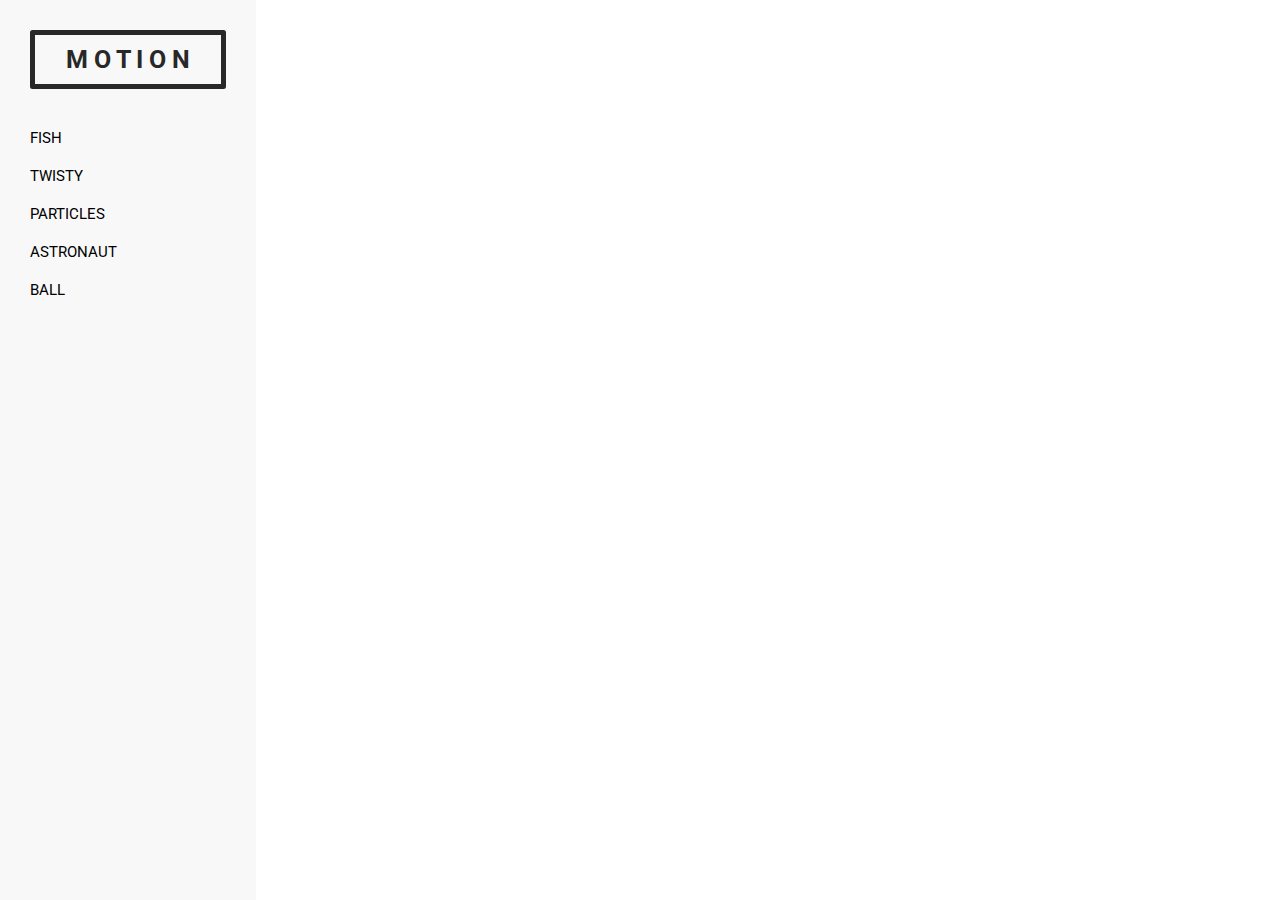
<file: index.html>
<!DOCTYPE html>

<html lang = 'en'>

  <head>
    <meta charset='UTF-8'>
    <title> Motion Project </title>
    <link rel = 'stylesheet' href='styles.css'/>
    <link rel = 'stylesheet' href='fish.css'/>
    <link rel = 'stylesheet' href = 'https://fonts.googleapis.com/css?family=Roboto'/>
  </head>

  <body>

    <ul class = 'sidenav'>
      <h1 class = 'title' > M O T I O N </h1>
      <li class = 'tab'> <a href='index.html'> FISH  </a>          </li>
      <li class = 'tab'> <a href='twisty.html'> TWISTY </a>       </li>
      <li class = 'tab'> <a href='particles.html'> PARTICLES </a> </li>
      <li class = 'tab'> <a href='astronaut.html'> ASTRONAUT </a> </li>
      <li class = 'tab'> <a href='ball.html' > BALL </a> </li>
    </ul>

    <div class = 'main'>

        <div class = 'fish'> <img src = 'images/pixfish.png'> </div>
        <div class = 'fish'> <img src = 'images/pixfish.png'> </div>
        <div class = 'fish'> <img src = 'images/pixfish.png'> </div>
        <div class = 'fish'> <img src = 'images/pixfish.png'> </div>
        <div class = 'fish'> <img src = 'images/pixfish.png'> </div>
        <div class = 'fish'> <img src = 'images/pixfish.png'> </div>

    </div>

    <canvas width=1050 height=600>
    </canvas>


  </body>

</html>

<script src='fish.js'></script>
</file>
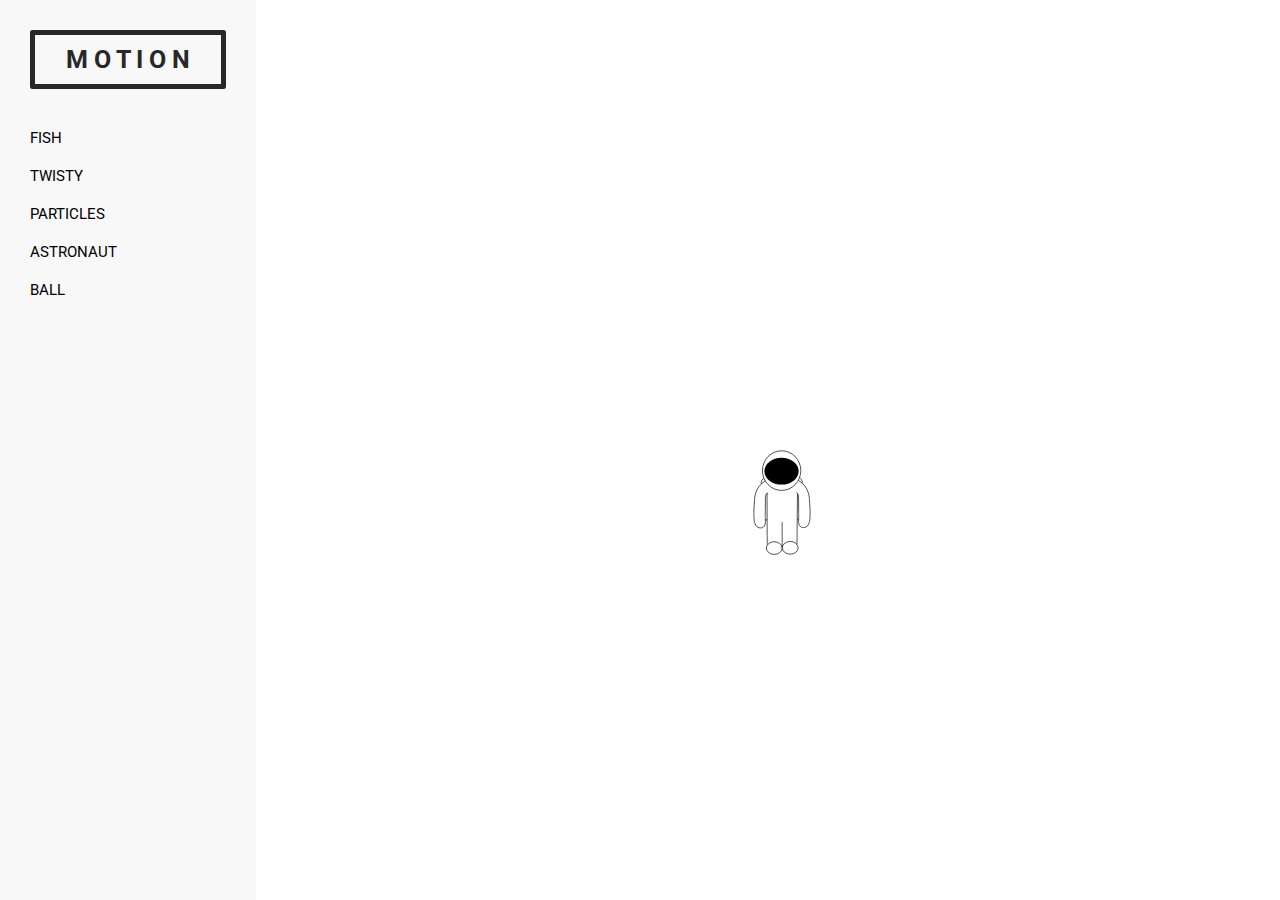
<file: astronaut.html>
<!DOCTYPE html>

<html lang = 'en'>

  <head>
    <meta charset='UTF-8'>
    <title> Motion Project </title>
    <link rel = 'stylesheet' href='styles.css'/>
    <link rel = 'stylesheet' href = 'https://fonts.googleapis.com/css?family=Roboto'/>
  </head>

  <body>

    <ul class = 'sidenav'>
      <h1 class = 'title' > M O T I O N </h1>
      <li class = 'tab'> <a href='index.html'> FISH  </a>          </li>
      <li class = 'tab'> <a href='twisty.html'> TWISTY </a>       </li>
      <li class = 'tab'> <a href='particles.html'> PARTICLES </a> </li>
      <li class = 'tab'> <a href='astronaut.html'> ASTRONAUT </a> </li>
      <li class = 'tab'> <a href='ball.html' > BALL </a> </li>
    </ul>

    <div class = 'main'>
       <canvas width=1050 height=600>
         <img id='myAstronaut' src='images/astronaut.svg'>
       </canvas>
    </div>

  </body>

</html>

<script src='astronaut.js'></script>
</file>
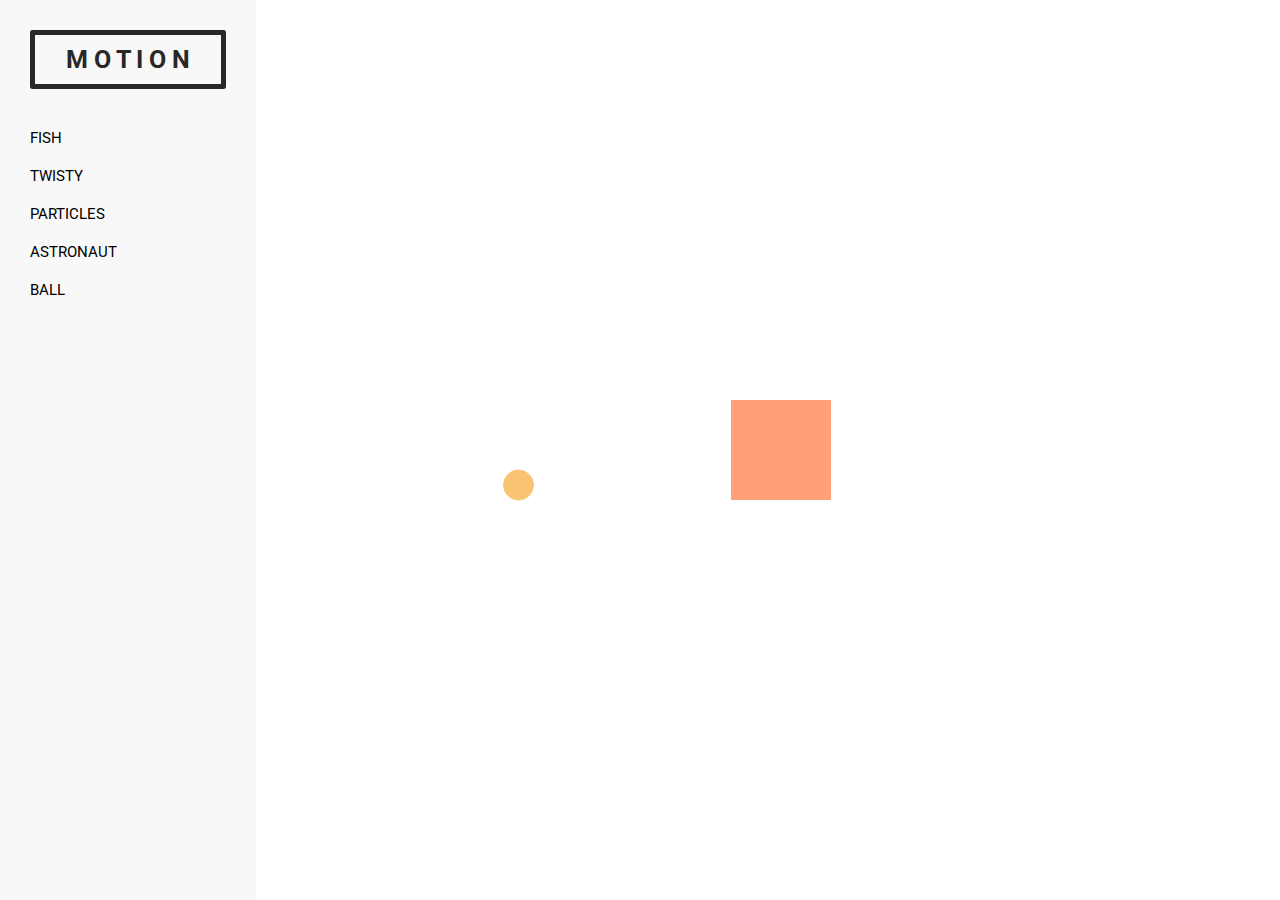
<file: ball.html>
<!DOCTYPE html>

<html lang = 'en'>

  <head>
    <meta charset='UTF-8'>
    <title> Motion Project </title>
    <link rel = 'stylesheet' href='styles.css'/>
    <link rel = 'stylesheet' href='ball.css'/>
    <link rel = 'stylesheet' href = 'https://fonts.googleapis.com/css?family=Roboto'/>
  </head>

  <body>

    <ul class = 'sidenav'>
      <h1 class = 'title' > M O T I O N </h1>
      <li class = 'tab'> <a href='index.html'> FISH  </a>          </li>
      <li class = 'tab'> <a href='twisty.html'> TWISTY </a>       </li>
      <li class = 'tab'> <a href='particles.html'> PARTICLES </a> </li>
      <li class = 'tab'> <a href='astronaut.html'> ASTRONAUT </a> </li>
      <li class = 'tab'> <a href='ball.html' > BALL </a> </li>
    </ul>

    <div class = 'main'>
      <canvas width=1050 height=600>

      </canvas>
    </div>

  </body>

</html>

<script src='ball.js'></script>
</file>
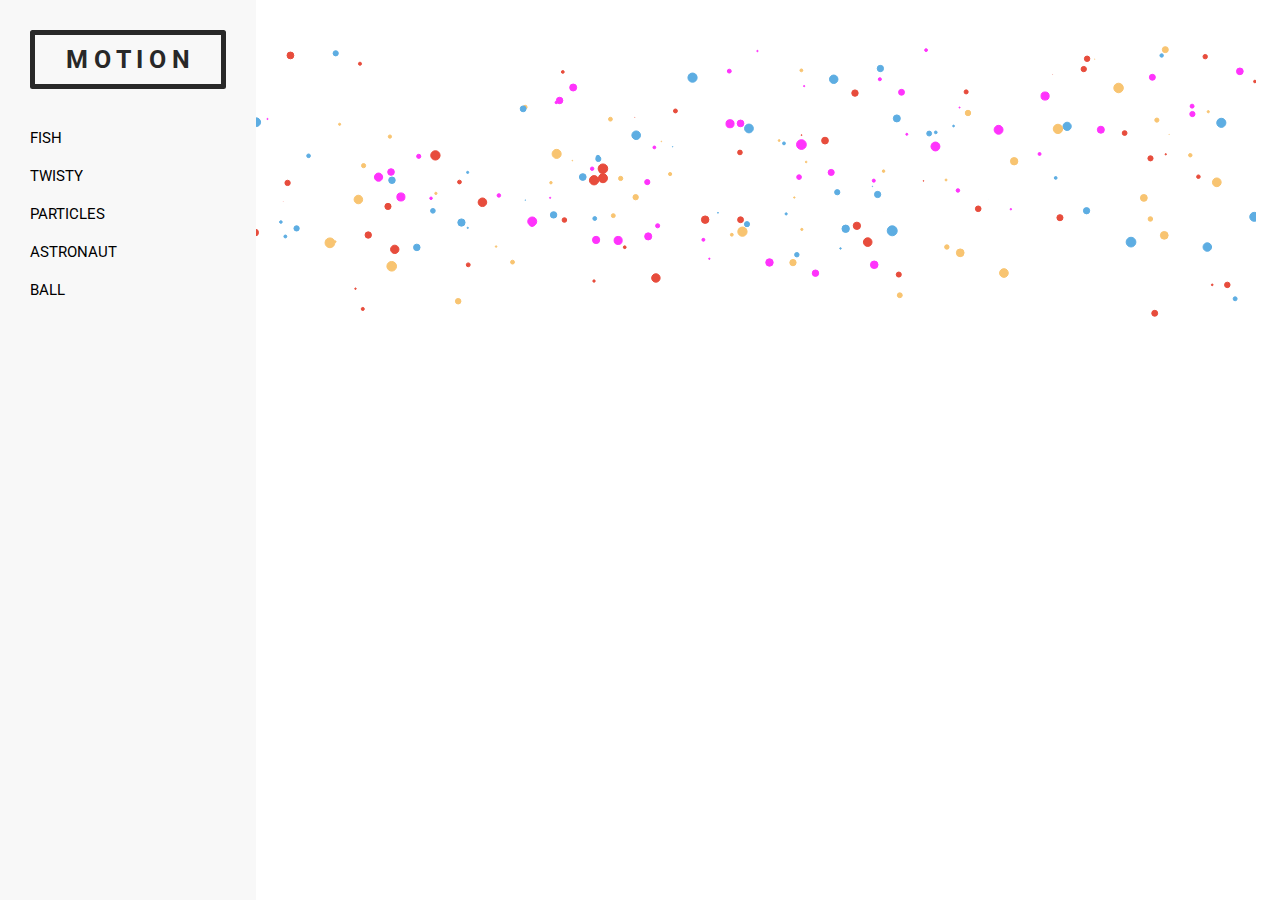
<file: particles.html>
<!DOCTYPE html>

<html lang = 'en'>

  <head>
    <meta charset='UTF-8'>
    <title> Motion Project </title>
    <link rel = 'stylesheet' href='styles.css'/>
    <link rel = 'stylesheet' href = 'https://fonts.googleapis.com/css?family=Roboto'/>
  </head>

  <body>

    <ul class = 'sidenav'>
      <h1 class = 'title' > M O T I O N </h1>
      <li class = 'tab'> <a href='index.html'> FISH  </a>          </li>
      <li class = 'tab'> <a href='twisty.html'> TWISTY </a>       </li>
      <li class = 'tab'> <a href='particles.html'> PARTICLES </a> </li>
      <li class = 'tab'> <a href='astronaut.html'> ASTRONAUT </a> </li>
      <li class = 'tab'> <a href='ball.html' > BALL </a> </li>
    </ul>

    <div class = 'main'>
      <canvas width=1000 height=1000> </canvas>
    </div>

  </body>

</html>
<script src='particles.js'></script>
</file>
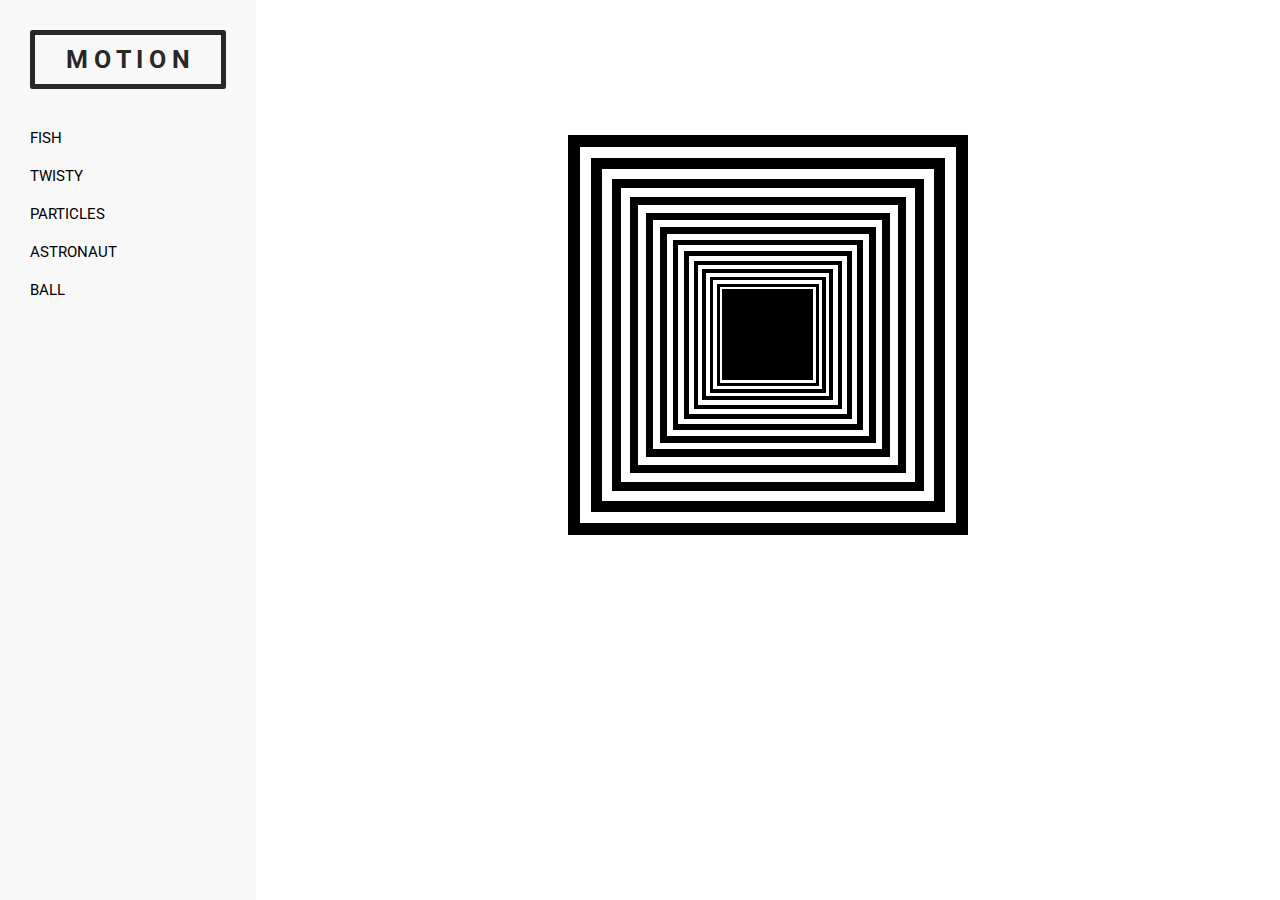
<file: twisty.html>
<!DOCTYPE html>

<html lang = 'en'>

  <head>
    <meta charset='UTF-8'>
    <title> Motion Project </title>
    <link rel = 'stylesheet' href='styles.css'/>
    <link rel = 'stylesheet' href='twisty.css'/>
    <link rel = 'stylesheet' href = 'https://fonts.googleapis.com/css?family=Roboto'/>
  </head>

  <body>

    <ul class = 'sidenav'>
      <h1 class = 'title' > M O T I O N </h1>
      <li class = 'tab'> <a href='index.html'> FISH  </a>          </li>
      <li class = 'tab'> <a href='twisty.html'> TWISTY </a>       </li>
      <li class = 'tab'> <a href='particles.html'> PARTICLES </a> </li>
      <li class = 'tab'> <a href='astronaut.html'> ASTRONAUT </a> </li>
      <li class = 'tab'> <a href='ball.html' > BALL </a> </li>
    </ul>

    <div class = 'main'>

    <div class = 'container'>
    <div class = 'square'>
    <div class = 'square black'>
    <div class = 'square'>
    <div class = 'square black'>
    <div class = 'square'>
    <div class = 'square black'>
    <div class = 'square'>
    <div class = 'square black'>
    <div class = 'square'>
    <div class = 'square black'>
    <div class = 'square'>
    <div class = 'square black'>
    <div class = 'square'>
    <div class = 'square black'>
    <div class = 'square'>
    <div class = 'square black'>
    <div class = 'square'>
    <div class = 'square black'>
    <div class = 'square'>
    <div class = 'square black'>
    <div class = 'square'>
    <div class = 'square black'>
    <div class = 'square'>
    <div class = 'square black'>
    </div>
    </div>
    </div>
    </div>
    </div>
    </div>
    </div>
    </div>
    </div>
    </div>
    </div>
    </div>
    </div>
    </div>
    </div>
    </div>
    </div>
    </div>
    </div>
    </div>
    </div>
    </div>
    </div>
    </div>
    </div>
    </div>

  </body>

</html>
</file>
<file: styles.css>
*{
  box-sizing: border-box;
  margin: 0;
  padding: 0;
}

body{
  height:100%;
}

html{
  height: 100%;
}

img{
  /*have image span width of container*/
  width: 100%;
}

/*links*/
a{
  text-decoration: none;
  color: black;
}

a:hover{
  color: rgb(200,200,200);
}

/*website title*/

.title {
  color: rgb(40,40,40);
  font-size:25px;
  font-family: "Roboto";
  text-align: center;

  margin-bottom: 40px;
  padding: 10px;
  border-style: solid;
  border-width: thick;
  border-radius: 2.5px;

}

/*navigation bar*/

li.tab {
  font-family: "Roboto";
  font-size: 15px;
  //font-weight: bold;
  /*space between nav bar options*/
  margin: 20px 0 20px 0px;
}

ul.sidenav{
  list-style-type: none;
  padding: 30px;
  margin-right: 80%;
  height: 100%;
  width: 20%;
  position: fixed;
  overflow-x: hidden;
  background-color: rgb(248,248,248);
}

/*main content of webpage*/
.main{
  margin-left: 20%;
  width: 80%;
  height: 100%;
  background-color: white;
  //background-color: rgb(248,248,248);
  //background-color: black;
  position: fixed;
  overflow: hidden;

}

.info{
  opacity: .8;
  background-color: white;
  width: 30%;
  right: 0;
  position: fixed;
  height: 100%;
  z-index: 1;
}
</file>
<file: fish.css>
:root {
	--animation-delay: 2s;
}

.fish {
  position: relative;
  width: 100px;
  height: 100px;
  left: -100px;
  animation: swim 45s var(--animation-delay) infinite linear;
}

/*fish animation*/
@keyframes swim{
  100%{
    transform: translateX(1400px);
  }
}
</file>
<file: ball.css>
:root {
	--animation-delay: 2s;
}

#box{
  position: relative;
  width: 300px;
  height: 300px;
  margin-left: 30%;
  margin-top: 25%;

}

/*fish animation*/
@keyframes swim{
  50%{
    transform: rotate(180deg);
  }
  100%{
    transform: rotate(360deg);
  }
}
</file>
<file: twisty.css>
.container{
  width: 400px;
  height: 400px;
  background-color: black;
  position: relative;
  top: 15%;
  margin: auto;
}

.square{
  width: 94%;
  height: 94%;
  position: relative;
  background-color: white;
  top: 3%;
  left: 3%;
}

.black{
  background-color: black;
  animation: spin 25s infinite linear;
}

.black:hover{
  animation-play-state: paused;
}

@keyframes spin{
  100%{
    transform: rotate(360deg);
  }
}
</file>
